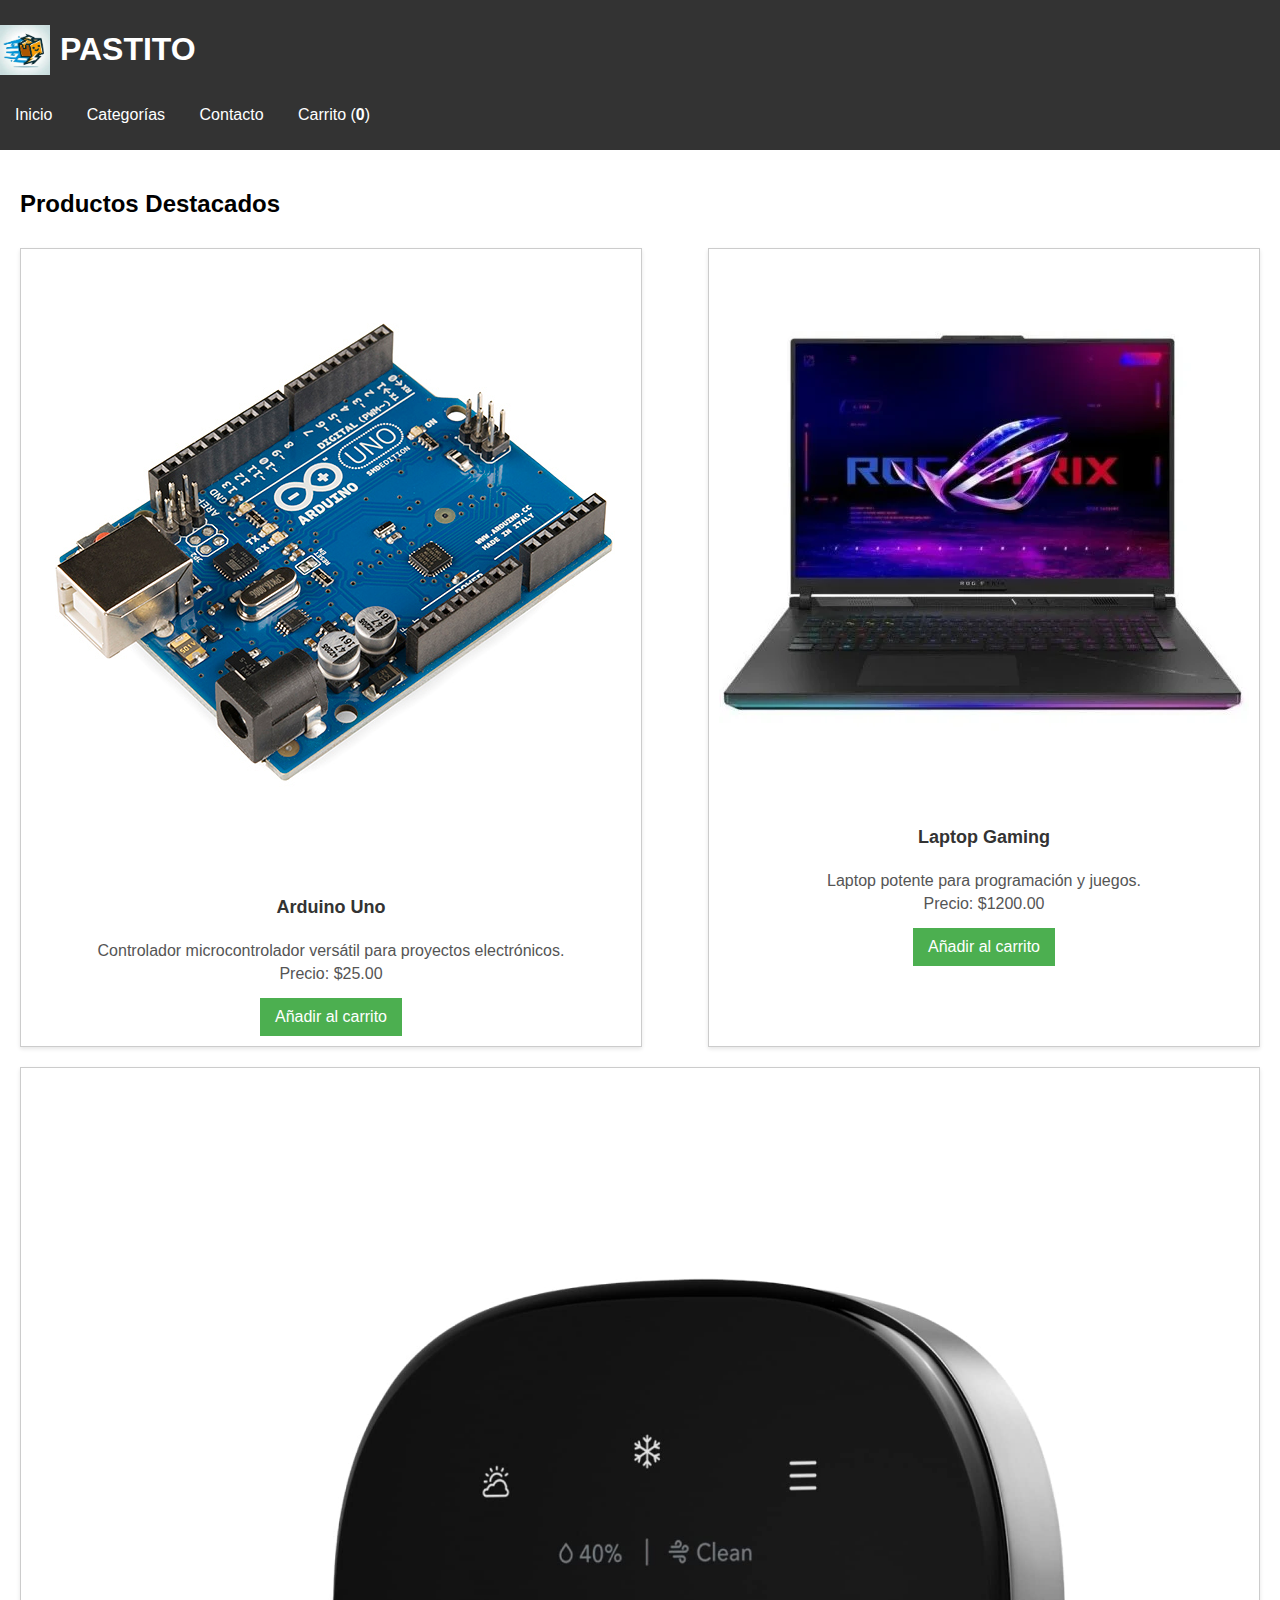
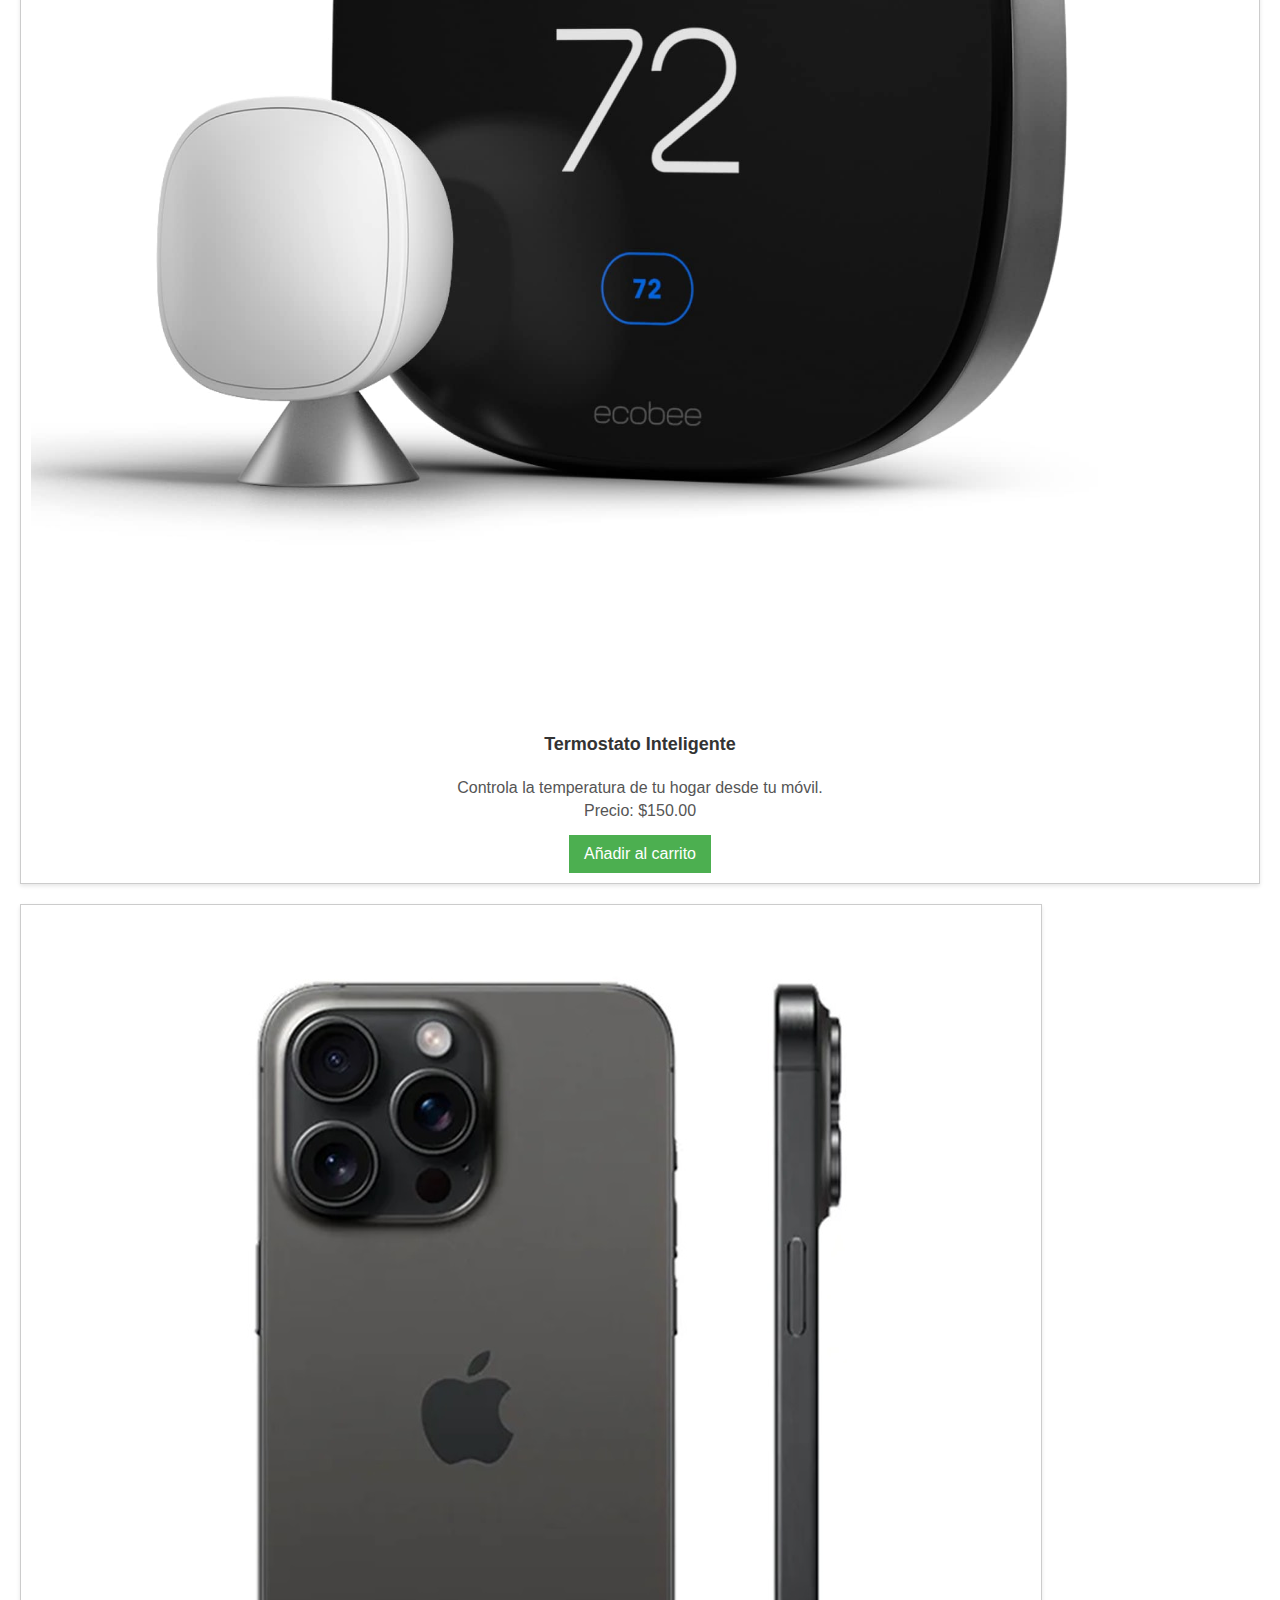
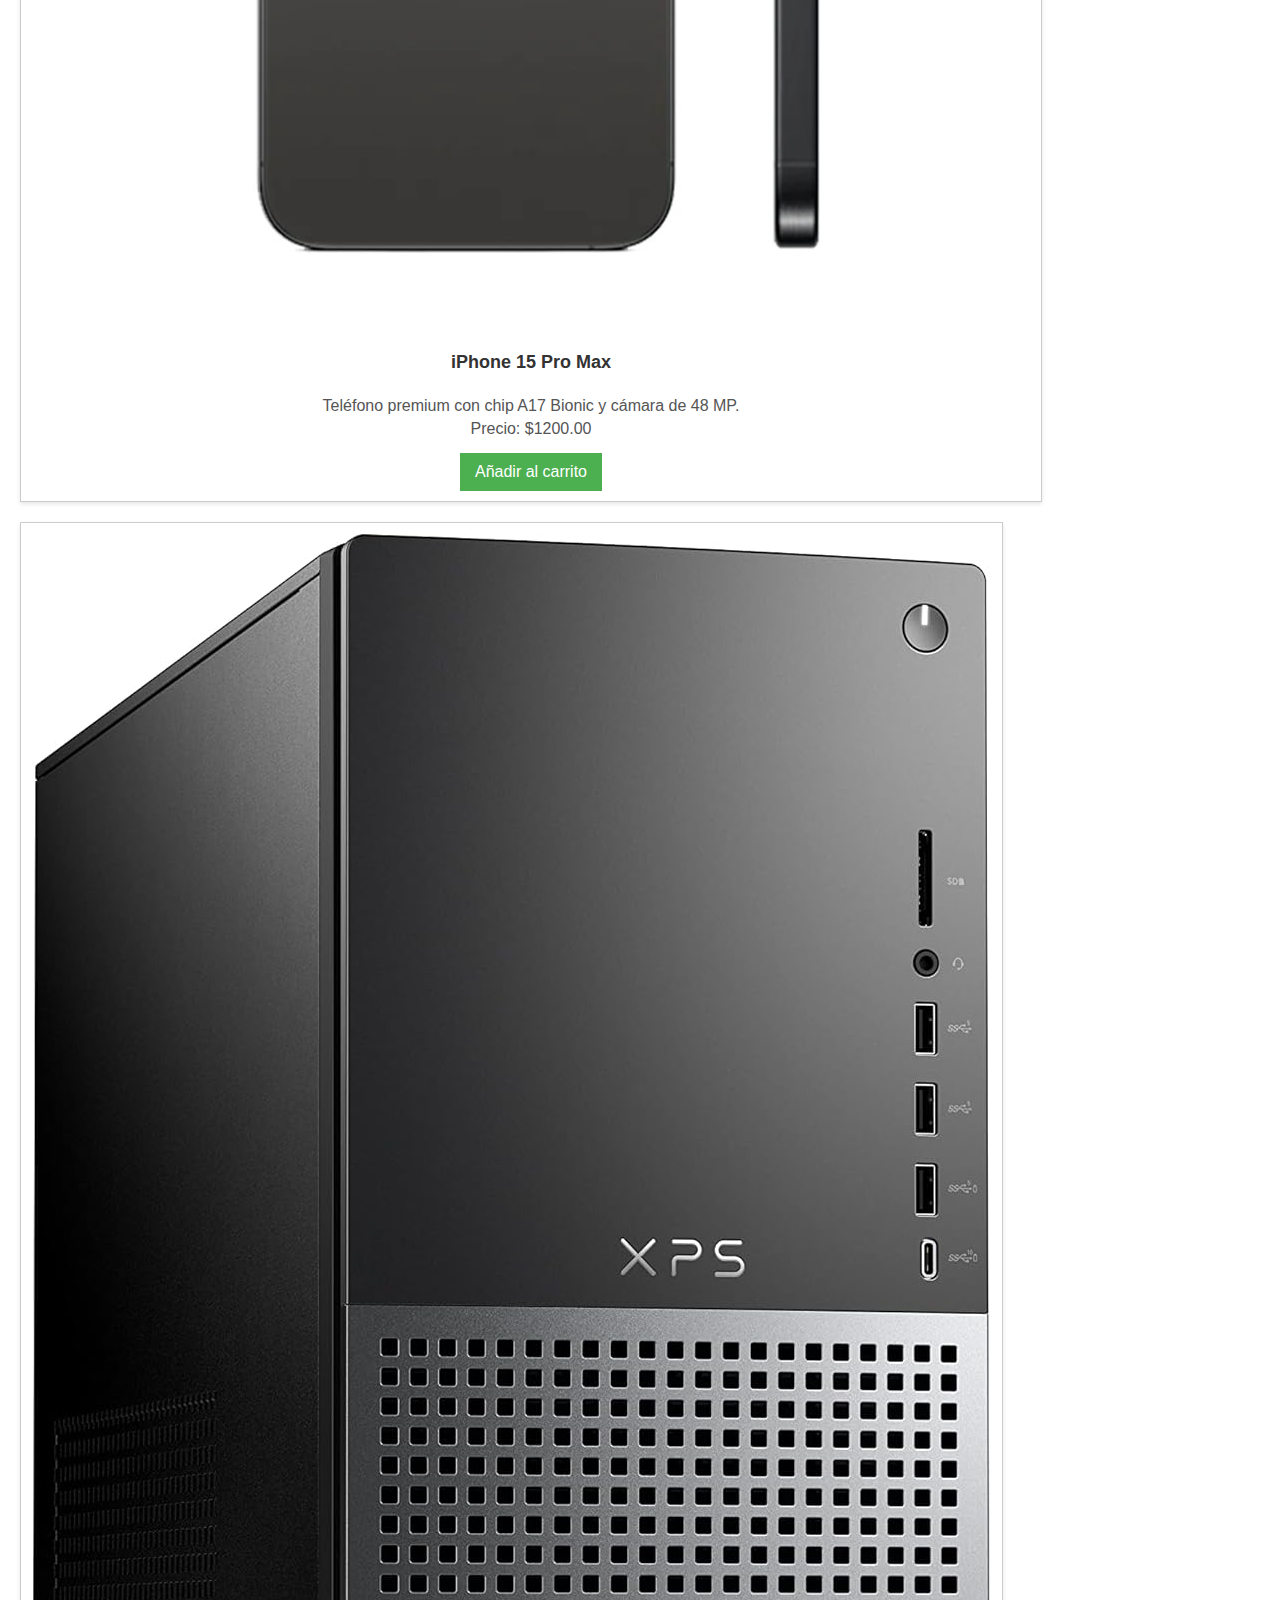
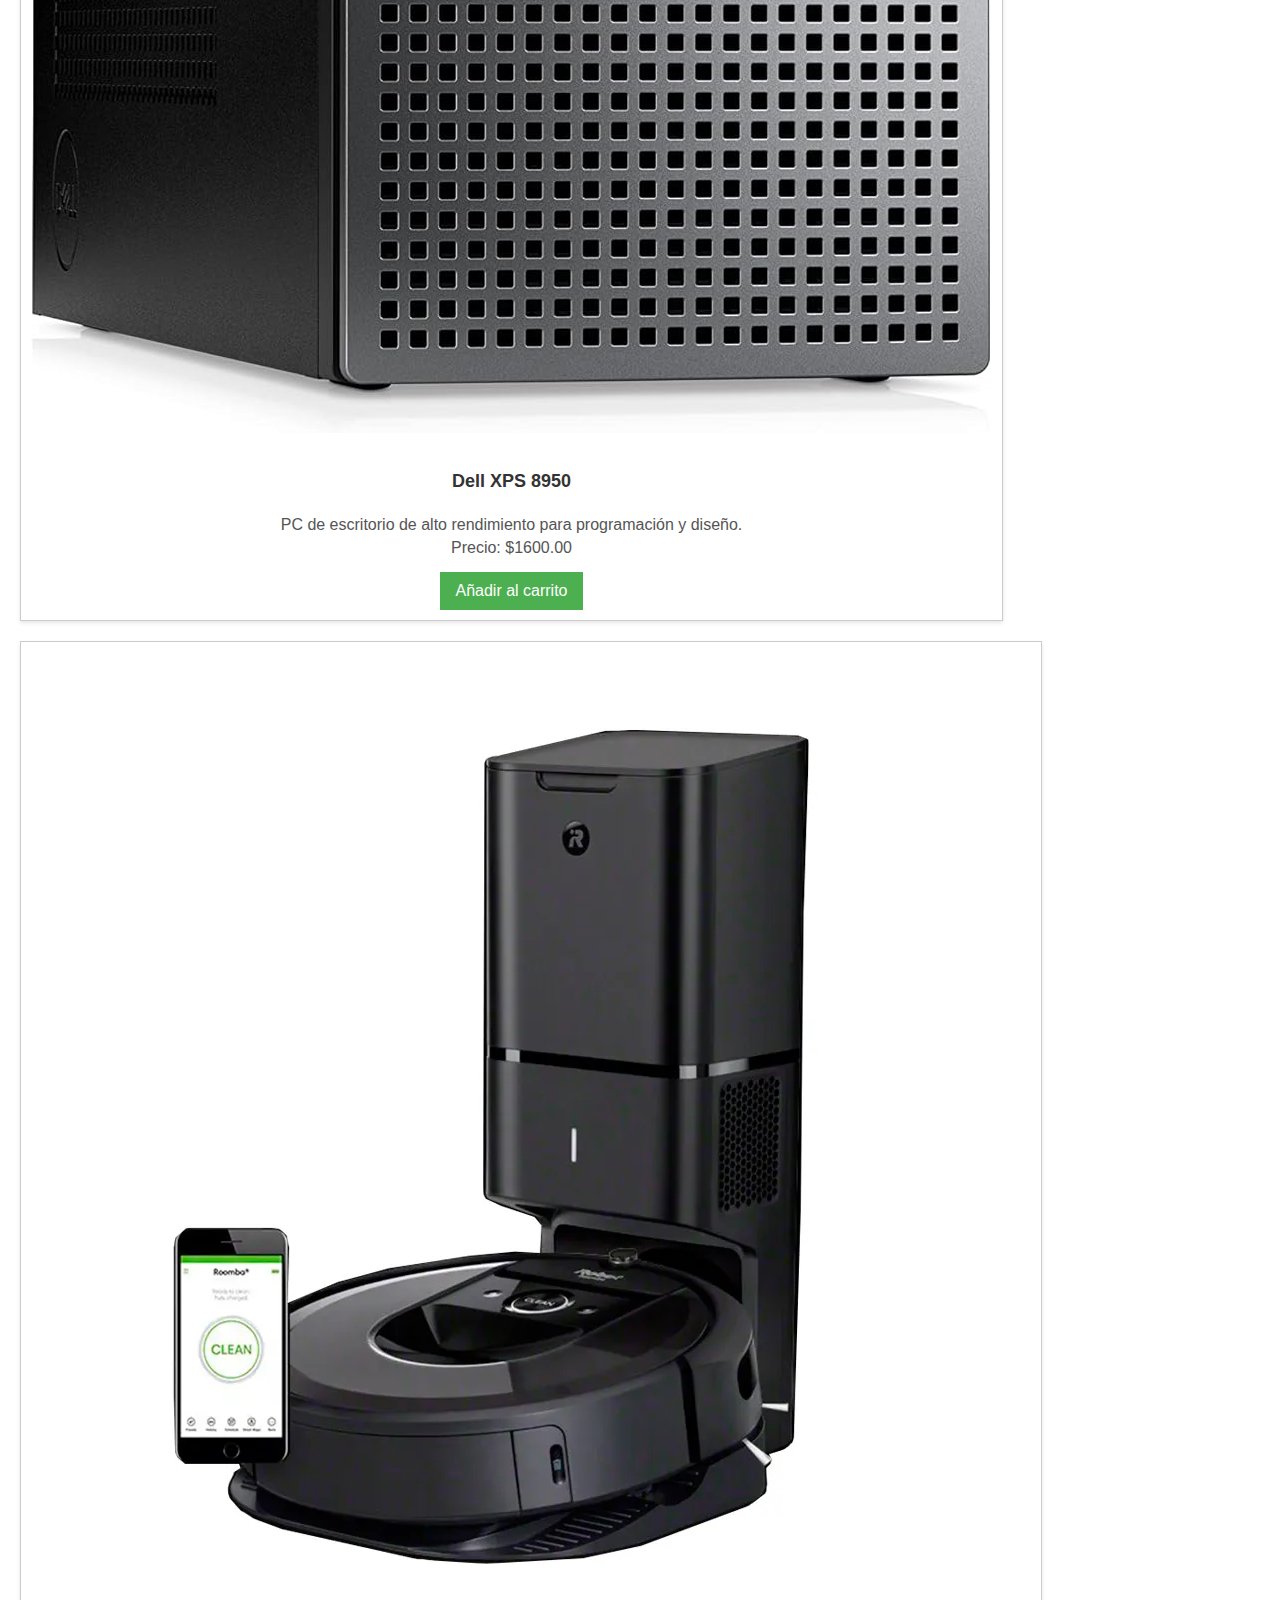
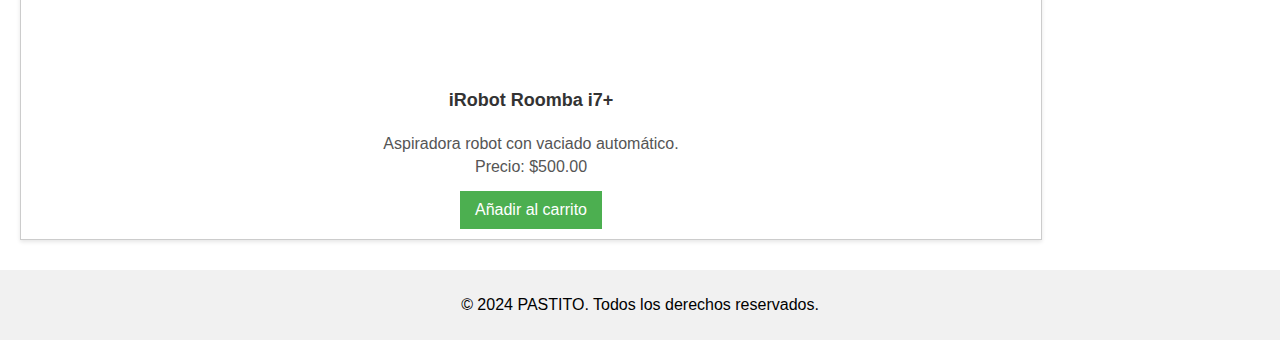
<file: index.html>
<!DOCTYPE html>
<html lang="es">
<head> 
    <meta charset="UTF-8">
    <meta name="viewport" content="width=device-width, initial-scale=1.0">
    <link rel="stylesheet" href="styles.css">
    <script src="script.js" defer></script>
    <title>PASTITO</title>
</head>
<body>
    <header>
        <div class="logo">
            <img src="images/logo.png" alt="Logo de la Tienda">
            <h1>PASTITO</h1>
        </div>
        <nav>
            <ul>
                <li><a href="index.html">Inicio</a></li>
                <li><a href="categorias.html">Categorías</a></li>
                <li><a href="contacto.html">Contacto</a></li>
                <li><a href="carrito.html" id="carrito-link">Carrito (<span id="carrito-count">0</span>)</a></li>
            </ul>
        </nav>
    </header>

    <main>
        <h2>Productos Destacados</h2>
        <div id="productos-destacados" class="productos"></div>
    </main>

    <footer>
        <p>&copy; 2024 PASTITO. Todos los derechos reservados.</p>
    </footer>

    <script>
        // Llamada para mostrar productos destacados al cargar la página
        document.addEventListener('DOMContentLoaded', mostrarProductosDestacados);

        // Función para mostrar productos destacados
        function mostrarProductosDestacados() {
            const contenedorDestacados = document.getElementById('productos-destacados');
            productosDestacados.forEach(producto => {
                const divProducto = document.createElement('div');
                divProducto.classList.add('producto');
                divProducto.innerHTML = `
                    <img src="${producto.imagen}" alt="${producto.nombre}">
                    <h4>${producto.nombre}</h4>
                    <p>${producto.descripcion}</p>
                    <p>Precio: $${producto.precio.toFixed(2)}</p>
                    <button class="btn-add-to-cart" onclick="addToCart(${producto.id}, '${producto.nombre}', ${producto.precio})">Añadir al carrito</button>
                `;
                contenedorDestacados.appendChild(divProducto);
            });
        }
    </script>
</body>
</html>
</file>
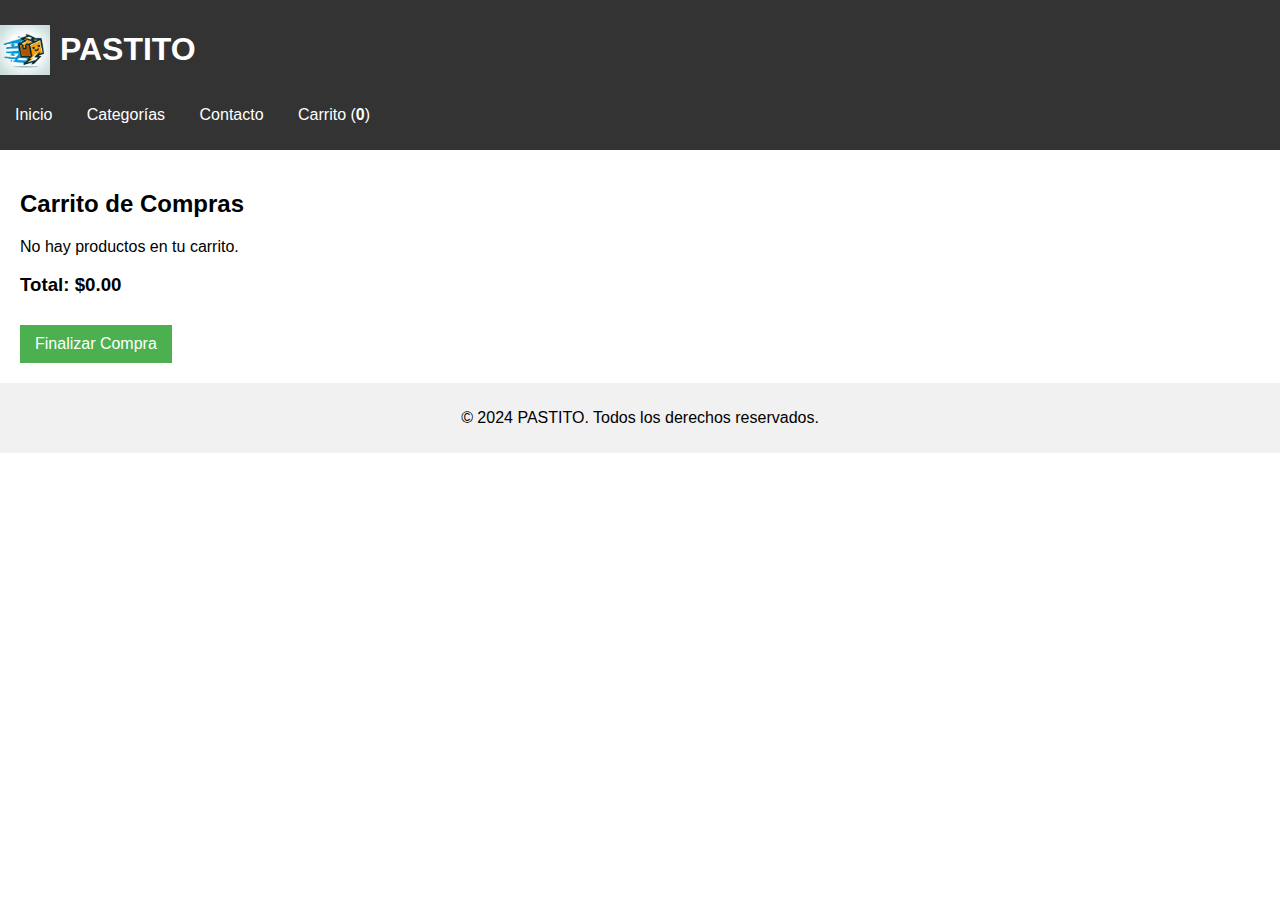
<file: carrito.html>
<!DOCTYPE html>
<html lang="es">
<head>  
    <meta charset="UTF-8">
    <meta name="viewport" content="width=device-width, initial-scale=1.0">
    <link rel="stylesheet" href="styles.css">
    <script src="carrito.js" defer></script> <!-- Este script maneja la lógica -->
    <title>Carrito de Compras</title>
</head>
<body>
    <header>
        <div class="logo">
            <img src="images/logo.png" alt="Logo de la Tienda">
            <h1>PASTITO</h1> <!-- Cambio de nombre de tienda -->
        </div>
        <nav>
            <ul>
                <li><a href="index.html">Inicio</a></li>
                <li><a href="categorias.html">Categorías</a></li>
                <li><a href="contacto.html">Contacto</a></li>
                <li><a href="carrito.html" id="carrito-link">Carrito (<span id="carrito-count">0</span>)</a></li> <!-- Contador del carrito -->
            </ul>
        </nav>
    </header>

    <main>
        <h2>Carrito de Compras</h2>
        <div id="carrito" class="carrito"></div> <!-- Contenedor donde se mostrarán los productos -->
        <h3 id="total">Total: $0.00</h3> <!-- Total de la compra -->
        <button id="btn-finalizar-compra">Finalizar Compra</button> <!-- Botón para finalizar compra -->
    </main>

    <footer>
        <p>&copy; 2024 PASTITO. Todos los derechos reservados.</p> <!-- Cambio de nombre de tienda -->
    </footer>
</body>
</html>
</file>
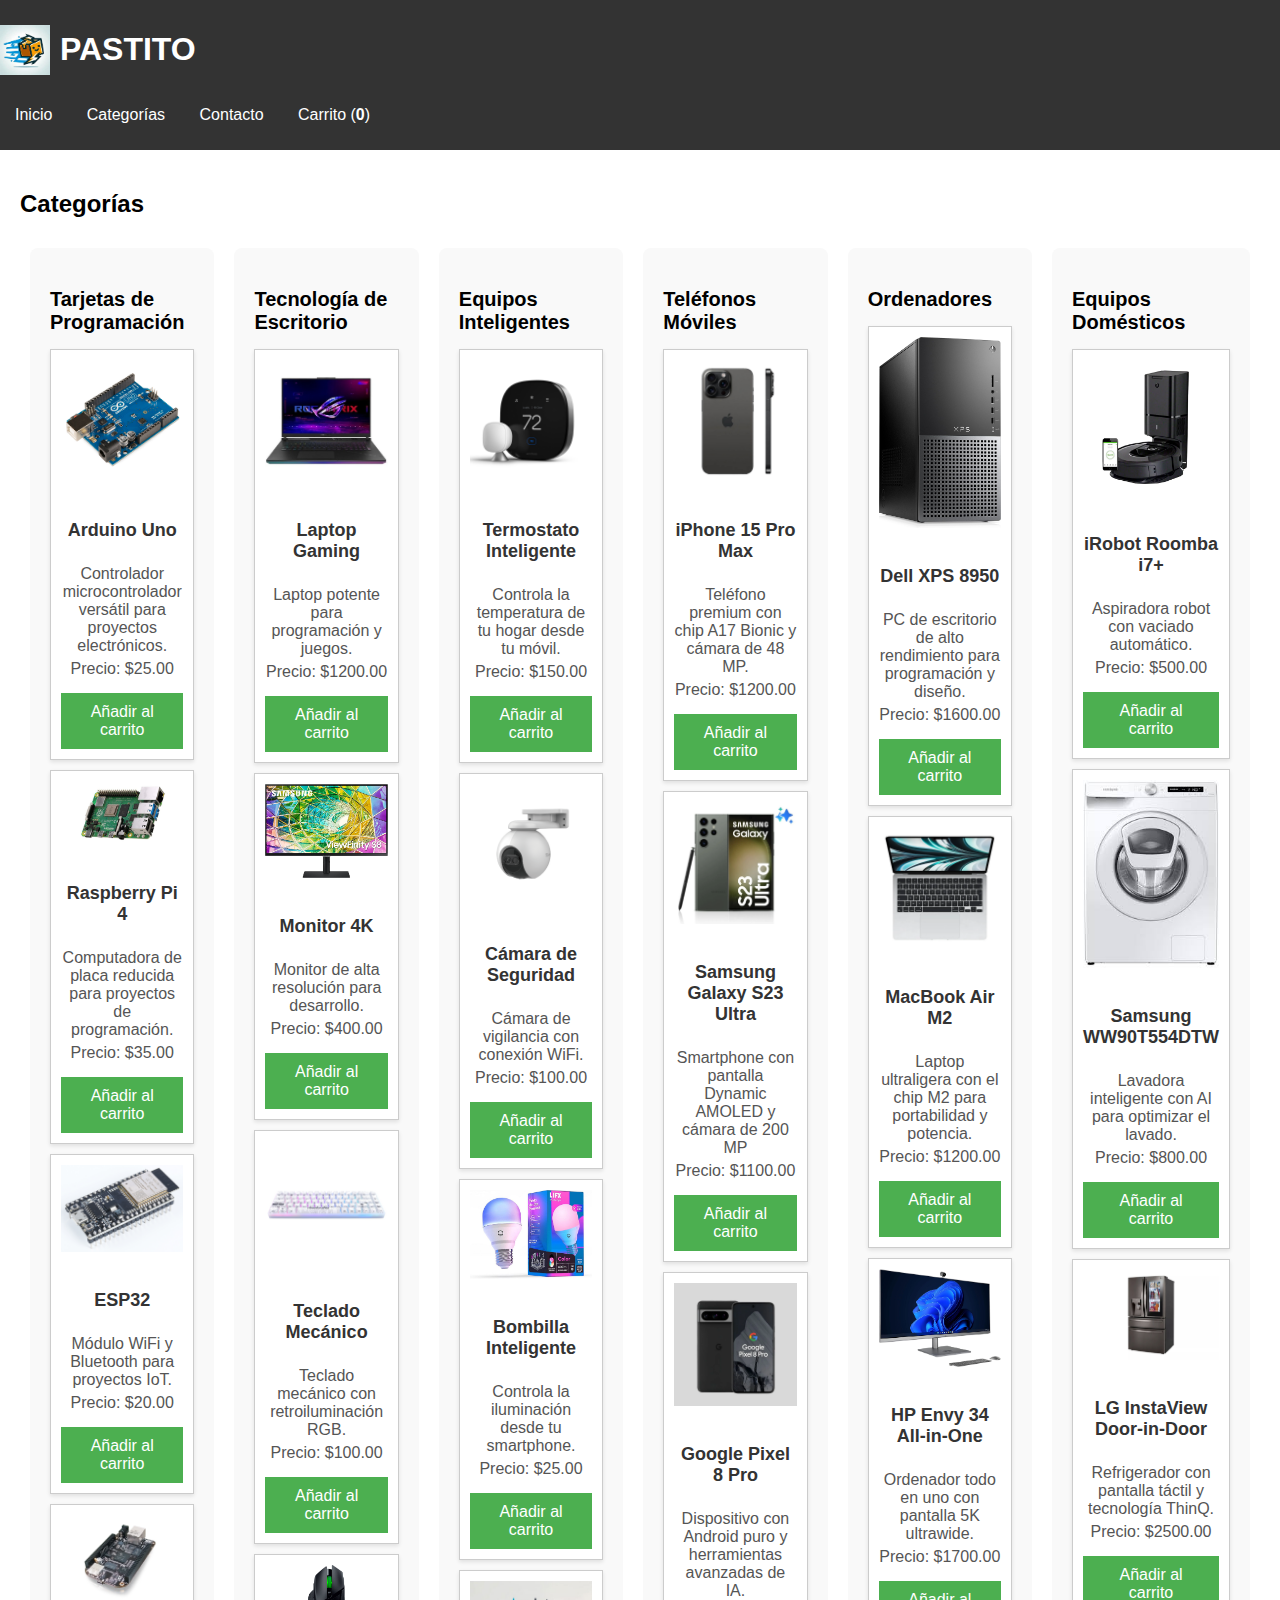
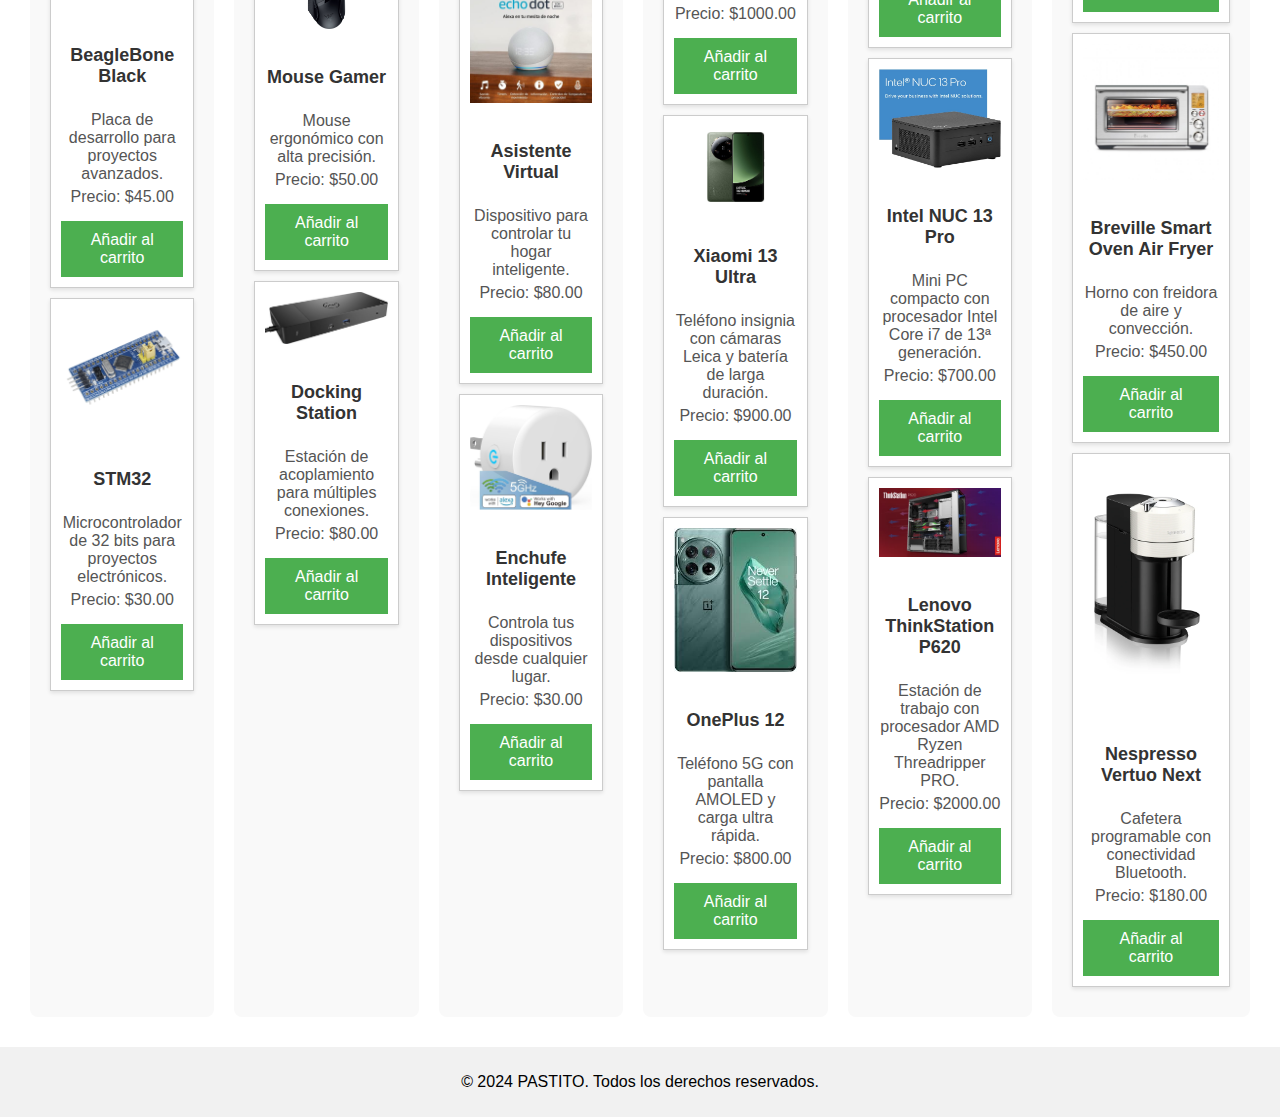
<file: categorias.html>
<!DOCTYPE html>
<html lang="es">
<head>
    <meta charset="UTF-8">
    <meta name="viewport" content="width=device-width, initial-scale=1.0">
    <link rel="stylesheet" href="styles.css">
    <script src="script.js" defer></script>
    <title>PASTITO - Categorías</title>
</head>
<body>
    <header>
        <div class="logo">
            <img src="images/logo.png" alt="Logo de la Tienda">
            <h1>PASTITO</h1>
        </div>
        <nav>
            <ul>
                <li><a href="index.html">Inicio</a></li>
                <li><a href="categorias.html">Categorías</a></li>
                <li><a href="contacto.html">Contacto</a></li>
                <li><a href="carrito.html" id="carrito-link">Carrito (<span id="carrito-count">0</span>)</a></li>
            </ul>
        </nav>
    </header>

    <main>
        <h2>Categorías</h2>
        <div id="categorias" class="categorias"></div>
    </main>

    <footer>
        <p>&copy; 2024 PASTITO. Todos los derechos reservados.</p>
    </footer>
</body>
</html>
</file>
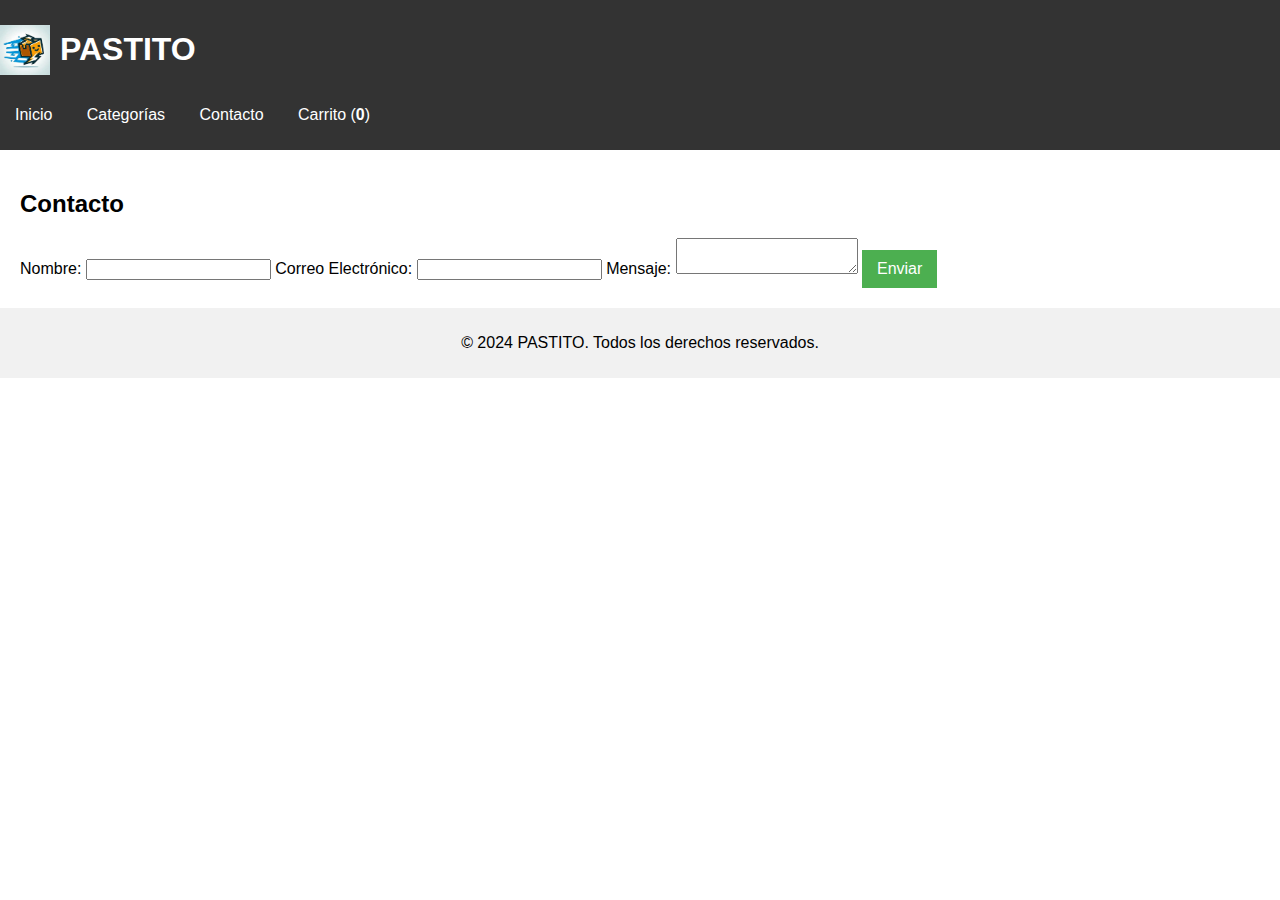
<file: contacto.html>
<!DOCTYPE html>
<html lang="es">
 
<head>
    <meta charset="UTF-8">
    <meta name="viewport" content="width=device-width, initial-scale=1.0">
    <link rel="stylesheet" href="styles.css">
    <script src="script.js" defer></script>
    <title>PASTITO - Contacto</title> <!-- Cambiado el título de la tienda -->
</head>
<body>
    <header>
        <div class="logo">
            <img src="images/logo.png" alt="Logo de la Tienda">
            <h1>PASTITO</h1> <!-- Cambiado el nombre de la tienda a "PASTITO" -->
        </div>
        <nav>
            <ul>
                <li><a href="index.html">Inicio</a></li>
                <li><a href="categorias.html">Categorías</a></li>
                <li><a href="contacto.html">Contacto</a></li>
                <li><a href="carrito.html" id="carrito-link">Carrito (<span id="carrito-count">0</span>)</a></li>
            </ul>
        </nav>
    </header>

    <main>
        <h2>Contacto</h2>
        <form id="contact-form">
            <label for="name">Nombre:</label>
            <input type="text" id="name" name="name" required>
            <label for="email">Correo Electrónico:</label>
            <input type="email" id="email" name="email" required>
            <label for="message">Mensaje:</label>
            <textarea id="message" name="message" required></textarea>
            <button type="submit">Enviar</button>
        </form>
    </main>

    <footer>
        <p>&copy; 2024 PASTITO. Todos los derechos reservados.</p> <!-- Cambiado el nombre de la tienda en el footer -->
    </footer>
</body>
</html>
</file>
<file: styles.css>
body {
    font-family: Arial, sans-serif;
    margin: 0;
    padding: 0;
}

header {
    background-color: #333;
    color: white;
    padding: 10px 0;
}

header .logo {
    display: flex;
    align-items: center;
}

header .logo img {
    height: 50px;
    margin-right: 10px;
}

nav ul {
    list-style: none;
    padding: 0;
}

nav ul li {
    display: inline;
    margin: 0 15px;
}

nav ul li a {
    color: white;
    text-decoration: none;
}

main {
    padding: 20px;
}

footer {
    text-align: center;
    padding: 10px 0;
    background-color: #f1f1f1;
}

.producto {
    border: 1px solid #ccc;
    padding: 10px;
    margin: 10px 0;
    background-color: #fff;
    box-shadow: 0 2px 4px rgba(0, 0, 0, 0.1);
    text-align: center;
}

.producto img {
    max-width: 100%;
    height: auto;
    margin-bottom: 10px;
}

.producto h4 {
    font-size: 18px;
    color: #333;
}

.producto p {
    color: #555;
    margin: 5px 0;
}

button {
    background-color: #4CAF50;
    color: white;
    padding: 10px 15px;
    border: none;
    cursor: pointer;
    font-size: 16px;
    margin-top: 10px;
}

button:hover {
    background-color: #45a049;
}

/* Estilos para las secciones de categorías y productos */
#productos-destacados, #categorias {
    display: flex;
    flex-wrap: wrap;
    justify-content: space-between;
    margin-top: 20px;
}

.categoria {
    flex: 1;
    padding: 20px;
    margin: 10px;
    background-color: #f9f9f9;
    border-radius: 8px;
}

.categoria h3 {
    font-size: 20px;
    margin-bottom: 15px;
}

#carrito-btn {
    padding: 10px 20px;
    background-color: #ff5722;
    border: none;
    color: white;
    font-size: 16px;
    cursor: pointer;
    margin-top: 10px;
}

#carrito-btn:hover {
    background-color: #e64a19;
}

#carrito-count {
    font-weight: bold;
}
</file>
